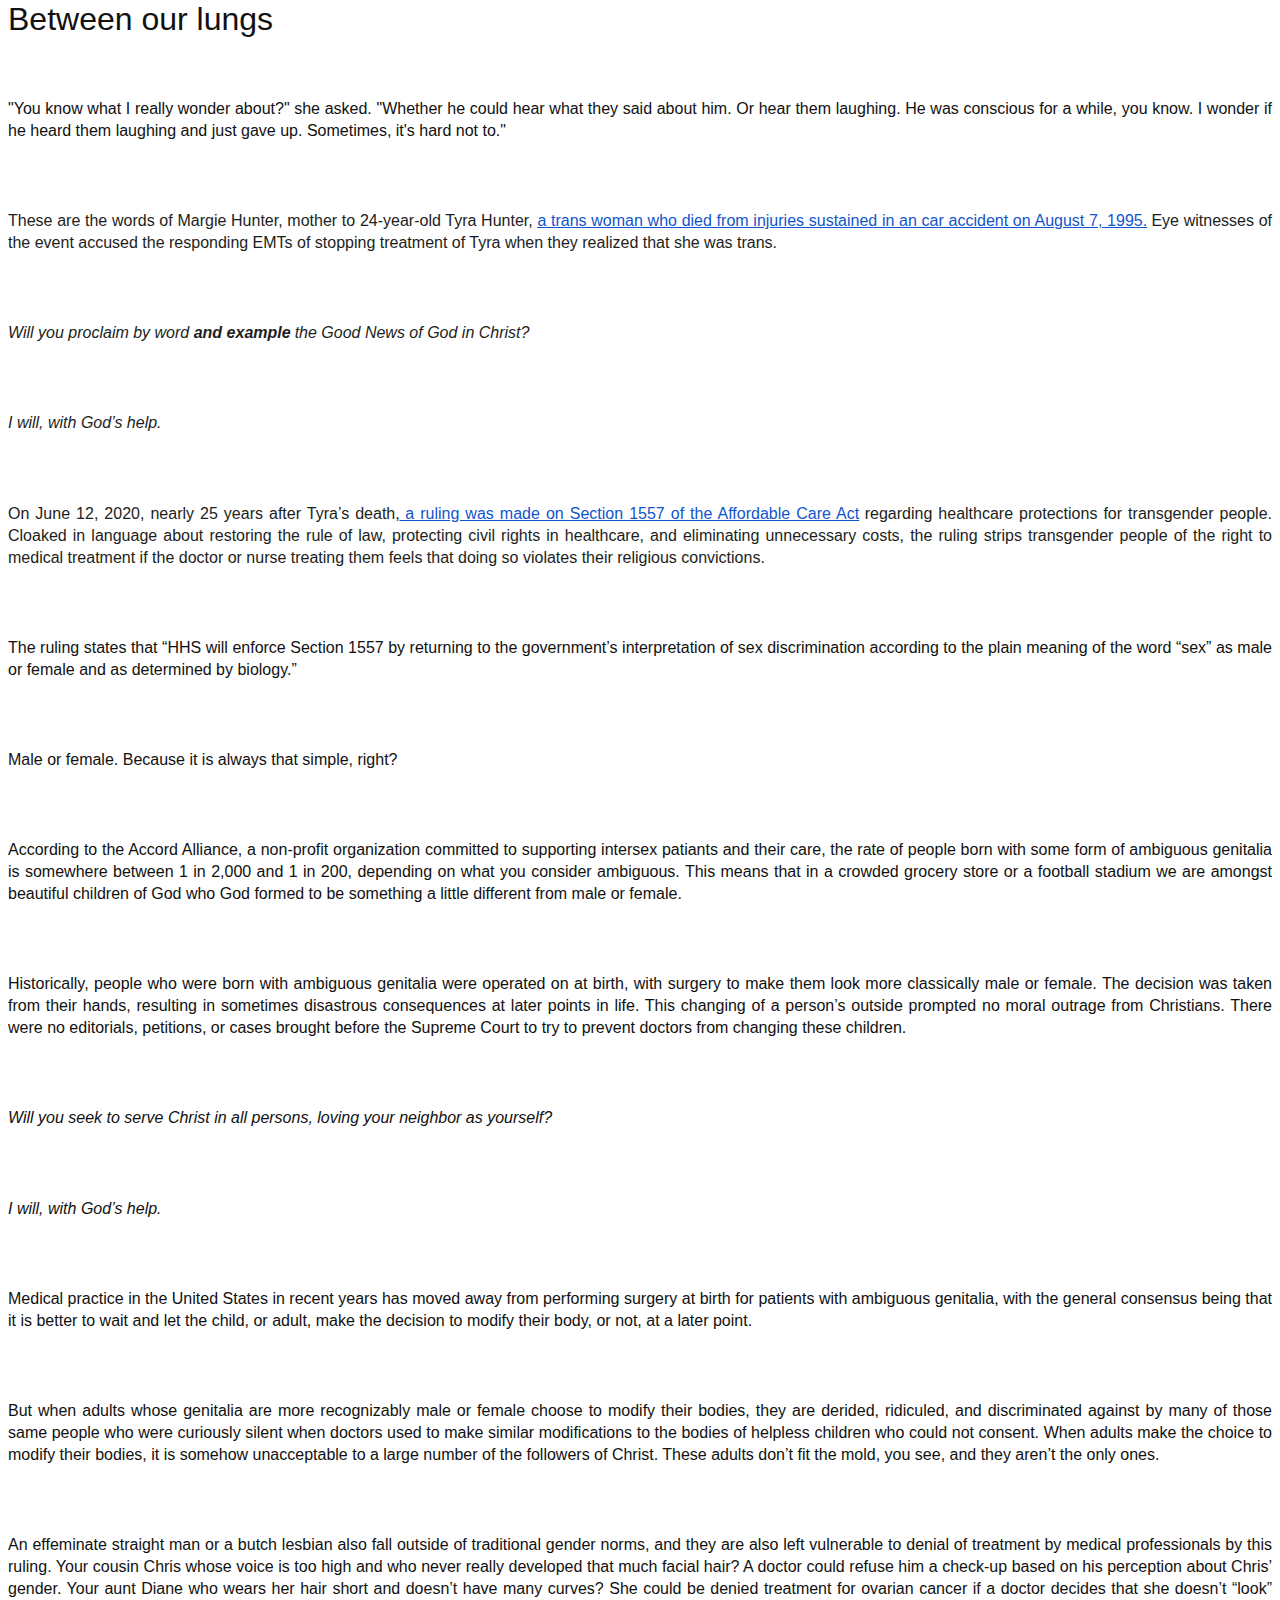
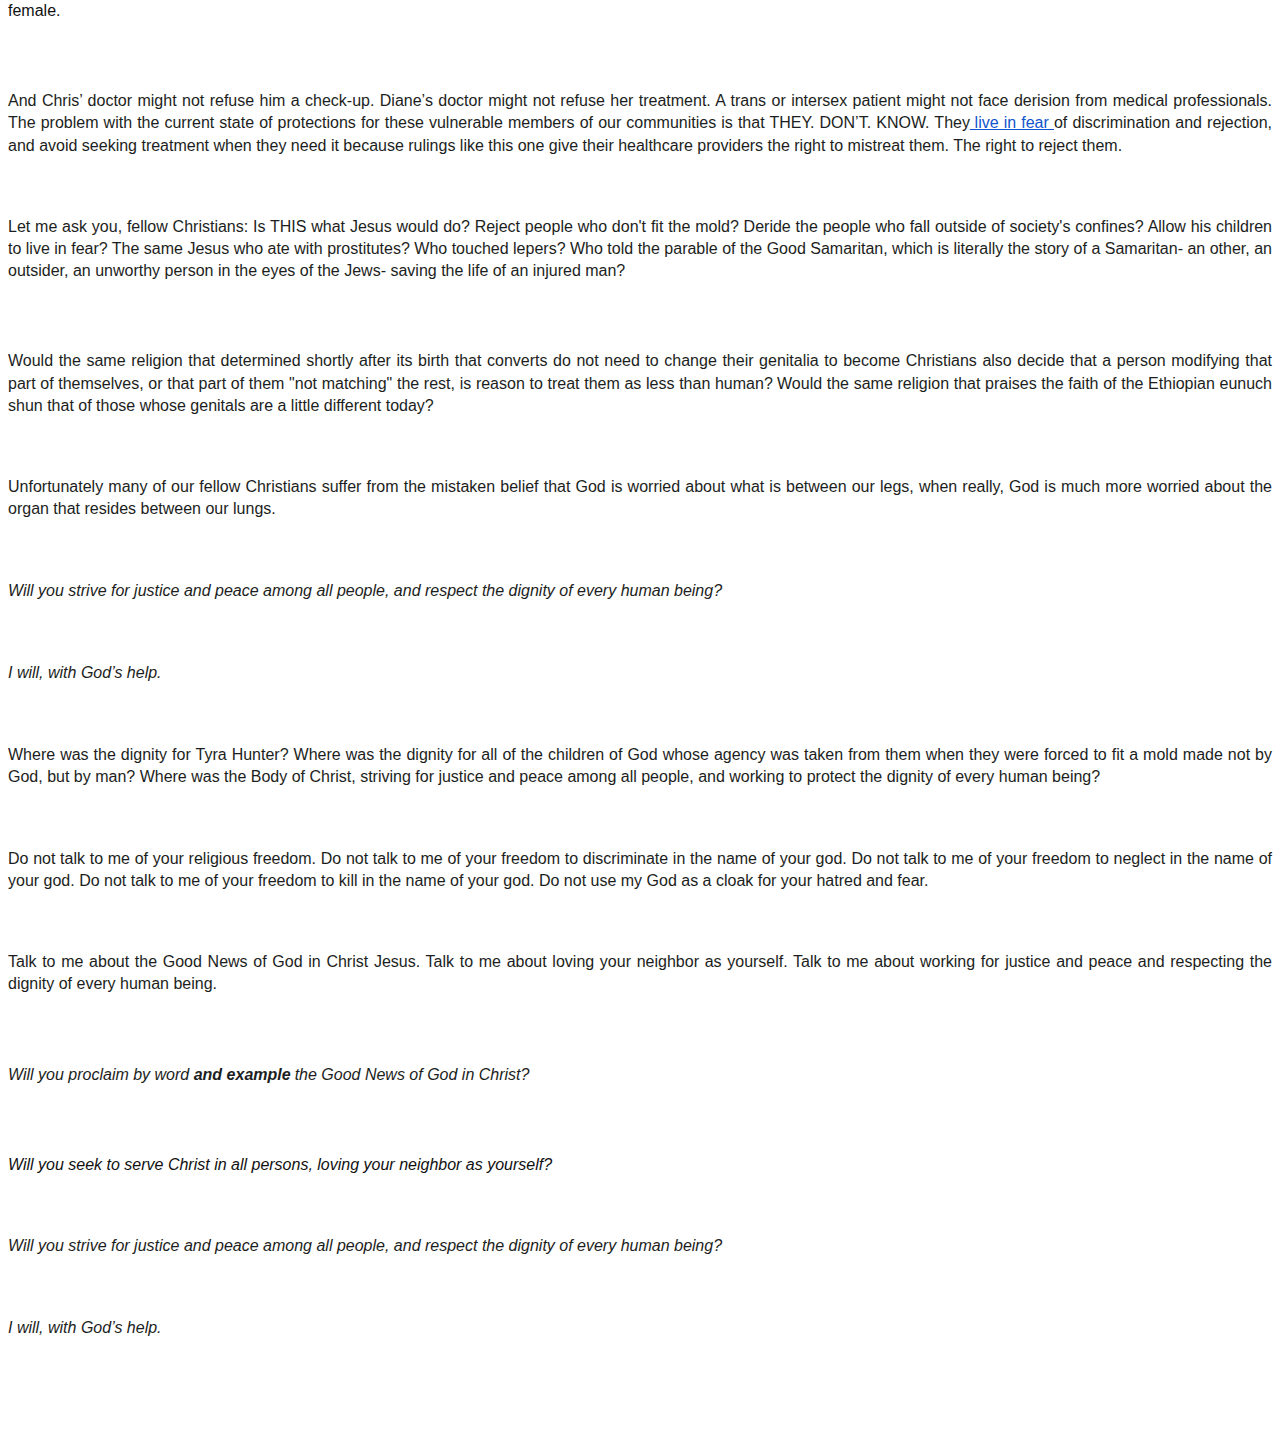
<file: Blog Posts/ Between our lungs.html>
<!DOCTYPE HTML PUBLIC "-//W3C//DTD HTML 4.0 Transitional//EN">
<HTML>
<HEAD>
	<META HTTP-EQUIV="CONTENT-TYPE" CONTENT="text/html; charset=utf-8">
	<TITLE></TITLE>
	<META NAME="GENERATOR" CONTENT="OpenOffice 4.1.7  (Unix)">
	<META NAME="AUTHOR" CONTENT="Emily Bange">
	<META NAME="CREATED" CONTENT="20200708;16154000">
	<META NAME="CHANGEDBY" CONTENT="Emily Bange">
	<META NAME="CHANGED" CONTENT="20200708;16182900">
	<STYLE TYPE="text/css">
	<!--
		@page { margin: 0.79in }
		P { margin-bottom: 0.08in }
		A:link { so-language: zxx }
	-->
	</STYLE>
</HEAD>
<BODY LANG="en-US" DIR="LTR">
<P STYLE="margin-bottom: 0.07in; font-style: normal; font-weight: normal; line-height: 138%; text-decoration: none"><A NAME="docs-internal-guid-0ae3baec-7fff-4bfd-4e04-268b68dd7893"></A>
<FONT COLOR="#111111"><FONT FACE="Arial"><FONT SIZE=6><SPAN STYLE="background: transparent">Between
our lungs</SPAN></FONT></FONT></FONT></P>
<P><BR><BR>
</P>
<P ALIGN=JUSTIFY STYLE="margin-bottom: 0.07in; font-style: normal; font-weight: normal; line-height: 138%; text-decoration: none">
<FONT COLOR="#111111"><FONT FACE="Arial"><FONT SIZE=3><SPAN STYLE="background: transparent">&quot;You
know what I really wonder about?&quot; she asked. &quot;Whether he
could hear what they said about him. Or hear them laughing. He was
conscious for a while, you know. I wonder if he heard them laughing
and just gave up. Sometimes, it's hard not to.&quot;</SPAN></FONT></FONT></FONT></P>
<P><BR><BR>
</P>
<P ALIGN=JUSTIFY STYLE="margin-bottom: 0.07in; line-height: 138%"><FONT COLOR="#1c1e21"><SPAN STYLE="text-decoration: none"><FONT FACE="Arial"><FONT SIZE=3><SPAN STYLE="font-style: normal"><SPAN STYLE="font-weight: normal"><SPAN STYLE="background: transparent">These
are the words of Margie Hunter, mother to 24-year-old Tyra Hunter, </SPAN></SPAN></SPAN></FONT></FONT></SPAN></FONT><A HREF="https://www.washingtonpost.com/archive/local/1995/12/10/a-death-robbed-of-dignity-mobilizes-a-community/2ca40566-9d67-47a2-80f2-e5756b2753a6/"><FONT COLOR="#1155cc"><SPAN STYLE="text-decoration: none"><FONT FACE="Arial"><FONT SIZE=3><SPAN STYLE="font-style: normal"><U><SPAN STYLE="font-weight: normal"><SPAN STYLE="background: transparent">a
trans woman who died from injuries sustained in an car accident on
August 7, 1995.</SPAN></SPAN></U></SPAN></FONT></FONT></SPAN></FONT></A><FONT COLOR="#1c1e21"><SPAN STYLE="text-decoration: none"><SPAN STYLE="font-style: normal"><B><SPAN STYLE="background: transparent">
</SPAN></B></SPAN></SPAN></FONT><FONT COLOR="#1c1e21"><SPAN STYLE="text-decoration: none"><FONT FACE="Arial"><FONT SIZE=3><SPAN STYLE="font-style: normal"><SPAN STYLE="font-weight: normal"><SPAN STYLE="background: transparent">Eye
witnesses of the event accused the responding EMTs of stopping
treatment of Tyra when they realized that she was trans.&nbsp;</SPAN></SPAN></SPAN></FONT></FONT></SPAN></FONT></P>
<P><BR><BR>
</P>
<P ALIGN=JUSTIFY STYLE="margin-bottom: 0.07in; font-style: normal; line-height: 138%">
<FONT COLOR="#000000"><FONT COLOR="#1c1e21"><SPAN STYLE="text-decoration: none"><FONT FACE="Arial"><FONT SIZE=3><I><SPAN STYLE="font-weight: normal"><SPAN STYLE="background: transparent">Will
you proclaim by word </SPAN></SPAN></I></FONT></FONT></SPAN></FONT><B><FONT COLOR="#1c1e21"><SPAN STYLE="text-decoration: none"><FONT FACE="Arial"><FONT SIZE=3><I><SPAN STYLE="background: transparent">and
example</SPAN></I></FONT></FONT></SPAN></FONT><FONT COLOR="#1c1e21"><SPAN STYLE="text-decoration: none"><SPAN STYLE="background: transparent">
</SPAN></SPAN></FONT></B><FONT COLOR="#1c1e21"><SPAN STYLE="text-decoration: none"><FONT FACE="Arial"><FONT SIZE=3><I><SPAN STYLE="font-weight: normal"><SPAN STYLE="background: transparent">the
Good News of God in Christ?</SPAN></SPAN></I></FONT></FONT></SPAN></FONT></FONT></P>
<P><BR><BR>
</P>
<P ALIGN=JUSTIFY STYLE="margin-bottom: 0.07in; font-weight: normal; line-height: 138%; text-decoration: none">
<FONT COLOR="#1c1e21"><FONT FACE="Arial"><FONT SIZE=3><I><SPAN STYLE="background: transparent">I
will, with God’s help.</SPAN></I></FONT></FONT></FONT></P>
<P><BR><BR>
</P>
<P ALIGN=JUSTIFY STYLE="margin-bottom: 0.07in; line-height: 138%"><FONT COLOR="#1c1e21"><SPAN STYLE="text-decoration: none"><FONT FACE="Arial"><FONT SIZE=3><SPAN STYLE="font-style: normal"><SPAN STYLE="font-weight: normal"><SPAN STYLE="background: transparent">On
June 12, 2020, nearly 25 years after Tyra’s death,</SPAN></SPAN></SPAN></FONT></FONT></SPAN></FONT><A HREF="https://www.hhs.gov/about/news/2020/06/12/hhs-finalizes-rule-section-1557-protecting-civil-rights-healthcare.html?fbclid=IwAR0ClZ4PVrssJY4RkwKj2Dl7kKdvw4pZOmNb2h6fs-EqBLTgHMV6NTAfgKo"><FONT COLOR="#1155cc"><SPAN STYLE="text-decoration: none"><SPAN STYLE="font-style: normal"><U><B><SPAN STYLE="background: transparent">
</SPAN></B></U></SPAN></SPAN></FONT><FONT COLOR="#1155cc"><SPAN STYLE="text-decoration: none"><FONT FACE="Arial"><FONT SIZE=3><SPAN STYLE="font-style: normal"><U><SPAN STYLE="font-weight: normal"><SPAN STYLE="background: transparent">a
ruling was made on Section 1557 of the Affordable Care Act</SPAN></SPAN></U></SPAN></FONT></FONT></SPAN></FONT></A><FONT COLOR="#1c1e21"><SPAN STYLE="text-decoration: none"><SPAN STYLE="font-style: normal"><B><SPAN STYLE="background: transparent">
</SPAN></B></SPAN></SPAN></FONT><FONT COLOR="#1c1e21"><SPAN STYLE="text-decoration: none"><FONT FACE="Arial"><FONT SIZE=3><SPAN STYLE="font-style: normal"><SPAN STYLE="font-weight: normal"><SPAN STYLE="background: transparent">regarding
healthcare protections for transgender people. Cloaked in language
about restoring the rule of law, protecting civil rights in
healthcare, and eliminating unnecessary costs, the ruling strips
transgender people of the right to medical treatment if the doctor or
nurse treating them feels that doing so violates their religious
convictions.&nbsp;</SPAN></SPAN></SPAN></FONT></FONT></SPAN></FONT></P>
<P><BR><BR>
</P>
<P ALIGN=JUSTIFY STYLE="margin-bottom: 0.07in; font-style: normal; font-weight: normal; line-height: 138%; text-decoration: none">
<FONT COLOR="#111111"><FONT FACE="Arial"><FONT SIZE=3><SPAN STYLE="background: #ffffff">The
ruling states that “HHS will enforce Section 1557 by returning to
the government’s interpretation of sex discrimination according to
the plain meaning of the word “sex” as male or female and as
determined by biology.”</SPAN></FONT></FONT></FONT></P>
<P><BR><BR>
</P>
<P ALIGN=JUSTIFY STYLE="margin-bottom: 0.07in; font-style: normal; font-weight: normal; line-height: 138%; text-decoration: none">
<FONT COLOR="#111111"><FONT FACE="Arial"><FONT SIZE=3><SPAN STYLE="background: #ffffff">Male
or female. Because it is always that simple, right?</SPAN></FONT></FONT></FONT></P>
<P><BR><BR>
</P>
<P ALIGN=JUSTIFY STYLE="margin-bottom: 0.07in; font-style: normal; font-weight: normal; line-height: 138%; text-decoration: none">
<FONT COLOR="#111111"><FONT FACE="Arial"><FONT SIZE=3><SPAN STYLE="background: #ffffff">According
to the Accord Alliance, a non-profit organization committed to
supporting intersex patiants and their care, the rate of people born
with some form of ambiguous genitalia is somewhere between 1 in 2,000
and 1 in 200, depending on what you consider ambiguous. This means
that in a crowded grocery store or a football stadium we are amongst
beautiful children of God who God formed to be something a little
different from male or female.&nbsp;</SPAN></FONT></FONT></FONT></P>
<P><BR><BR>
</P>
<P ALIGN=JUSTIFY STYLE="margin-bottom: 0.07in; font-style: normal; font-weight: normal; line-height: 138%; text-decoration: none">
<FONT COLOR="#111111"><FONT FACE="Arial"><FONT SIZE=3><SPAN STYLE="background: #ffffff">Historically,
people who were born with ambiguous genitalia were operated on at
birth, with surgery to make them look more classically male or
female. The decision was taken from their hands, resulting in
sometimes disastrous consequences at later points in life. This
changing of a person’s outside prompted no moral outrage from
Christians. There were no editorials, petitions, or cases brought
before the Supreme Court to try to prevent doctors from changing
these children.&nbsp;</SPAN></FONT></FONT></FONT></P>
<P><BR><BR>
</P>
<P ALIGN=JUSTIFY STYLE="margin-bottom: 0.07in; font-weight: normal; line-height: 138%; text-decoration: none">
<FONT COLOR="#111111"><FONT FACE="Arial"><FONT SIZE=3><I><SPAN STYLE="background: #ffffff">Will
you seek to serve Christ in all persons, loving your neighbor as
yourself?</SPAN></I></FONT></FONT></FONT></P>
<P><BR><BR>
</P>
<P ALIGN=JUSTIFY STYLE="margin-bottom: 0.07in; font-weight: normal; line-height: 138%; text-decoration: none">
<FONT COLOR="#111111"><FONT FACE="Arial"><FONT SIZE=3><I><SPAN STYLE="background: #ffffff">I
will, with God’s help.&nbsp;</SPAN></I></FONT></FONT></FONT></P>
<P><BR><BR>
</P>
<P ALIGN=JUSTIFY STYLE="margin-bottom: 0.07in; font-style: normal; font-weight: normal; line-height: 138%; text-decoration: none">
<FONT COLOR="#111111"><FONT FACE="Arial"><FONT SIZE=3><SPAN STYLE="background: #ffffff">Medical
practice in the United States in recent years has moved away from
performing surgery at birth for patients with ambiguous genitalia,
with the general consensus being that it is better to wait and let
the child, or adult, make the decision to modify their body, or not,
at a later point.&nbsp;</SPAN></FONT></FONT></FONT></P>
<P><BR><BR>
</P>
<P ALIGN=JUSTIFY STYLE="margin-bottom: 0.07in; font-style: normal; font-weight: normal; line-height: 138%; text-decoration: none">
<FONT COLOR="#111111"><FONT FACE="Arial"><FONT SIZE=3><SPAN STYLE="background: #ffffff">But
when adults whose genitalia are more recognizably male or female
choose to modify their bodies, they are derided, ridiculed, and
discriminated against by many of those same people who were curiously
silent when doctors used to make similar modifications to the bodies
of helpless children who could not consent. When adults make the
choice to modify their bodies, it is somehow unacceptable to a large
number of the followers of Christ. These adults don’t fit the mold,
you see, and they aren’t the only ones.&nbsp;</SPAN></FONT></FONT></FONT></P>
<P><BR><BR>
</P>
<P ALIGN=JUSTIFY STYLE="margin-bottom: 0.07in; font-style: normal; font-weight: normal; line-height: 138%; text-decoration: none">
<FONT COLOR="#111111"><FONT FACE="Arial"><FONT SIZE=3><SPAN STYLE="background: #ffffff">An
effeminate straight man or a butch lesbian also fall outside of
traditional gender norms, and they are also left vulnerable to denial
of treatment by medical professionals by this ruling. Your cousin
Chris whose voice is too high and who never really developed that
much facial hair? A doctor could refuse him a check-up based on his
perception about Chris’ gender. Your aunt Diane who wears her hair
short and doesn’t have many curves? She could be denied treatment
for ovarian cancer if a doctor decides that she doesn’t “look”
female.&nbsp;</SPAN></FONT></FONT></FONT></P>
<P><BR><BR>
</P>
<P ALIGN=JUSTIFY STYLE="margin-bottom: 0.07in; line-height: 138%"><FONT COLOR="#1c1e21"><SPAN STYLE="text-decoration: none"><FONT FACE="Arial"><FONT SIZE=3><SPAN STYLE="font-style: normal"><SPAN STYLE="font-weight: normal"><SPAN STYLE="background: transparent">And
Chris’ doctor might not refuse him a check-up. Diane’s doctor
might not refuse her treatment. A trans or intersex patient might not
face derision from medical professionals. The problem with the
current state of protections for these vulnerable members of our
communities is that THEY. DON’T. KNOW. They</SPAN></SPAN></SPAN></FONT></FONT></SPAN></FONT><A HREF="https://www.npr.org/sections/health-shots/2020/06/12/868073068/transgender-health-protections-reversed-by-trump-administration"><FONT COLOR="#1155cc"><SPAN STYLE="text-decoration: none"><SPAN STYLE="font-style: normal"><U><B><SPAN STYLE="background: transparent">
</SPAN></B></U></SPAN></SPAN></FONT><FONT COLOR="#1155cc"><SPAN STYLE="text-decoration: none"><FONT FACE="Arial"><FONT SIZE=3><SPAN STYLE="font-style: normal"><U><SPAN STYLE="font-weight: normal"><SPAN STYLE="background: transparent">live
in fear </SPAN></SPAN></U></SPAN></FONT></FONT></SPAN></FONT></A><FONT COLOR="#1c1e21"><SPAN STYLE="text-decoration: none"><FONT FACE="Arial"><FONT SIZE=3><SPAN STYLE="font-style: normal"><SPAN STYLE="font-weight: normal"><SPAN STYLE="background: transparent">of
discrimination and rejection, and avoid seeking treatment when they
need it because rulings like this one give their healthcare providers
the right to mistreat them. The right to reject them.</SPAN></SPAN></SPAN></FONT></FONT></SPAN></FONT></P>
<P><BR><BR>
</P>
<P ALIGN=JUSTIFY STYLE="margin-top: 0.07in; margin-bottom: 0.07in; font-style: normal; font-weight: normal; line-height: 138%; text-decoration: none">
<FONT COLOR="#1c1e21"><FONT FACE="Arial"><FONT SIZE=3><SPAN STYLE="background: transparent">Let
me ask you, fellow Christians: Is THIS what Jesus would do? Reject
people who don't fit the mold? Deride the people who fall outside of
society's confines? Allow his children to live in fear? The same
Jesus who ate with prostitutes? Who touched lepers? Who told the
parable of the Good Samaritan, which is literally the story of a
Samaritan- an other, an outsider, an unworthy person in the eyes of
the Jews- saving the life of an injured man?&nbsp;</SPAN></FONT></FONT></FONT></P>
<P><BR><BR>
</P>
<P ALIGN=JUSTIFY STYLE="margin-bottom: 0.07in; font-style: normal; line-height: 138%">
<FONT COLOR="#000000"><FONT COLOR="#1c1e21"><SPAN STYLE="text-decoration: none"><FONT FACE="Arial"><FONT SIZE=3><SPAN STYLE="font-weight: normal"><SPAN STYLE="background: transparent">Would
the same religion that determined shortly after its birth that
converts do not need to change their genitalia to become Christians
also decide that a person modifying that part of themselves, or that
part of them &quot;not matching&quot; the rest, is reason to treat
them as less than human?</SPAN></SPAN></FONT></FONT></SPAN></FONT><B><FONT COLOR="#1c1e21"><SPAN STYLE="text-decoration: none"><SPAN STYLE="background: transparent">
</SPAN></SPAN></FONT></B><FONT COLOR="#1c1e21"><SPAN STYLE="text-decoration: none"><FONT FACE="Arial"><FONT SIZE=3><SPAN STYLE="font-weight: normal"><SPAN STYLE="background: transparent">Would
the same religion that praises the faith of the Ethiopian eunuch shun
that of those whose genitals are a little different today?</SPAN></SPAN></FONT></FONT></SPAN></FONT><B><FONT COLOR="#1c1e21"><SPAN STYLE="text-decoration: none"><SPAN STYLE="background: transparent">&nbsp;</SPAN></SPAN></FONT></B></FONT></P>
<P><BR><BR>
</P>
<P ALIGN=JUSTIFY STYLE="margin-top: 0.07in; margin-bottom: 0.07in; font-style: normal; font-weight: normal; line-height: 138%; text-decoration: none">
<FONT COLOR="#1c1e21"><FONT FACE="Arial"><FONT SIZE=3><SPAN STYLE="background: transparent">Unfortunately
many of our fellow Christians suffer from the mistaken belief that
God is worried about what is between our legs, when really, God is
much more worried about the organ that resides between our lungs.&nbsp;</SPAN></FONT></FONT></FONT></P>
<P><BR><BR>
</P>
<P ALIGN=JUSTIFY STYLE="margin-top: 0.07in; margin-bottom: 0.07in; font-weight: normal; line-height: 138%; text-decoration: none">
<FONT COLOR="#1c1e21"><FONT FACE="Arial"><FONT SIZE=3><I><SPAN STYLE="background: transparent">Will
you strive for justice and peace among all people, and respect the
dignity of every human being?</SPAN></I></FONT></FONT></FONT></P>
<P><BR><BR>
</P>
<P ALIGN=JUSTIFY STYLE="margin-top: 0.07in; margin-bottom: 0.07in; font-weight: normal; line-height: 138%; text-decoration: none">
<FONT COLOR="#1c1e21"><FONT FACE="Arial"><FONT SIZE=3><I><SPAN STYLE="background: transparent">I
will, with God’s help.&nbsp;</SPAN></I></FONT></FONT></FONT></P>
<P><BR><BR>
</P>
<P ALIGN=JUSTIFY STYLE="margin-top: 0.07in; margin-bottom: 0.07in; font-style: normal; font-weight: normal; line-height: 138%; text-decoration: none">
<FONT COLOR="#1c1e21"><FONT FACE="Arial"><FONT SIZE=3><SPAN STYLE="background: transparent">Where
was the dignity for Tyra Hunter? Where was the dignity for all of the
children of God whose agency was taken from them when they were
forced to fit a mold made not by God, but by man? Where was the Body
of Christ, striving for justice and peace among all people, and
working to protect the dignity of every human being?&nbsp;</SPAN></FONT></FONT></FONT></P>
<P><BR><BR>
</P>
<P ALIGN=JUSTIFY STYLE="margin-top: 0.07in; margin-bottom: 0.07in; font-style: normal; font-weight: normal; line-height: 138%; text-decoration: none">
<FONT COLOR="#1c1e21"><FONT FACE="Arial"><FONT SIZE=3><SPAN STYLE="background: transparent">Do
not talk to me of your religious freedom. Do not talk to me of your
freedom to discriminate in the name of your god. Do not talk to me of
your freedom to neglect in the name of your god. Do not talk to me of
your freedom to kill in the name of your god. Do not use my God as a
cloak for your hatred and fear.</SPAN></FONT></FONT></FONT></P>
<P><BR><BR>
</P>
<P ALIGN=JUSTIFY STYLE="margin-top: 0.07in; margin-bottom: 0.07in; font-style: normal; font-weight: normal; line-height: 138%; text-decoration: none">
<FONT COLOR="#1c1e21"><FONT FACE="Arial"><FONT SIZE=3><SPAN STYLE="background: transparent">Talk
to me about the Good News of God in Christ Jesus. Talk to me about
loving your neighbor as yourself. Talk to me about working for
justice and peace and respecting the dignity of every human being.&nbsp;</SPAN></FONT></FONT></FONT></P>
<P><BR><BR>
</P>
<P ALIGN=JUSTIFY STYLE="margin-bottom: 0.07in; font-style: normal; line-height: 138%">
<FONT COLOR="#000000"><FONT COLOR="#1c1e21"><SPAN STYLE="text-decoration: none"><FONT FACE="Arial"><FONT SIZE=3><I><SPAN STYLE="font-weight: normal"><SPAN STYLE="background: transparent">Will
you proclaim by word </SPAN></SPAN></I></FONT></FONT></SPAN></FONT><B><FONT COLOR="#1c1e21"><SPAN STYLE="text-decoration: none"><FONT FACE="Arial"><FONT SIZE=3><I><SPAN STYLE="background: transparent">and
example</SPAN></I></FONT></FONT></SPAN></FONT><FONT COLOR="#1c1e21"><SPAN STYLE="text-decoration: none"><SPAN STYLE="background: transparent">
</SPAN></SPAN></FONT></B><FONT COLOR="#1c1e21"><SPAN STYLE="text-decoration: none"><FONT FACE="Arial"><FONT SIZE=3><I><SPAN STYLE="font-weight: normal"><SPAN STYLE="background: transparent">the
Good News of God in Christ?</SPAN></SPAN></I></FONT></FONT></SPAN></FONT></FONT></P>
<P><BR><BR>
</P>
<P ALIGN=JUSTIFY STYLE="margin-bottom: 0.07in; font-weight: normal; line-height: 138%; text-decoration: none">
<FONT COLOR="#111111"><FONT FACE="Arial"><FONT SIZE=3><I><SPAN STYLE="background: #ffffff">Will
you seek to serve Christ in all persons, loving your neighbor as
yourself?</SPAN></I></FONT></FONT></FONT></P>
<P><BR><BR>
</P>
<P ALIGN=JUSTIFY STYLE="margin-top: 0.07in; margin-bottom: 0.07in; font-weight: normal; line-height: 138%; text-decoration: none">
<FONT COLOR="#1c1e21"><FONT FACE="Arial"><FONT SIZE=3><I><SPAN STYLE="background: transparent">Will
you strive for justice and peace among all people, and respect the
dignity of every human being?</SPAN></I></FONT></FONT></FONT></P>
<P><BR><BR>
</P>
<P ALIGN=JUSTIFY STYLE="margin-top: 0.07in; margin-bottom: 0.07in; font-weight: normal; line-height: 138%; text-decoration: none">
<FONT COLOR="#1c1e21"><FONT FACE="Arial"><FONT SIZE=3><I><SPAN STYLE="background: transparent">I
will, with God’s help.&nbsp;</SPAN></I></FONT></FONT></FONT></P>
<P><BR><BR><BR><BR>
</P>
</BODY>
</HTML>
</file>
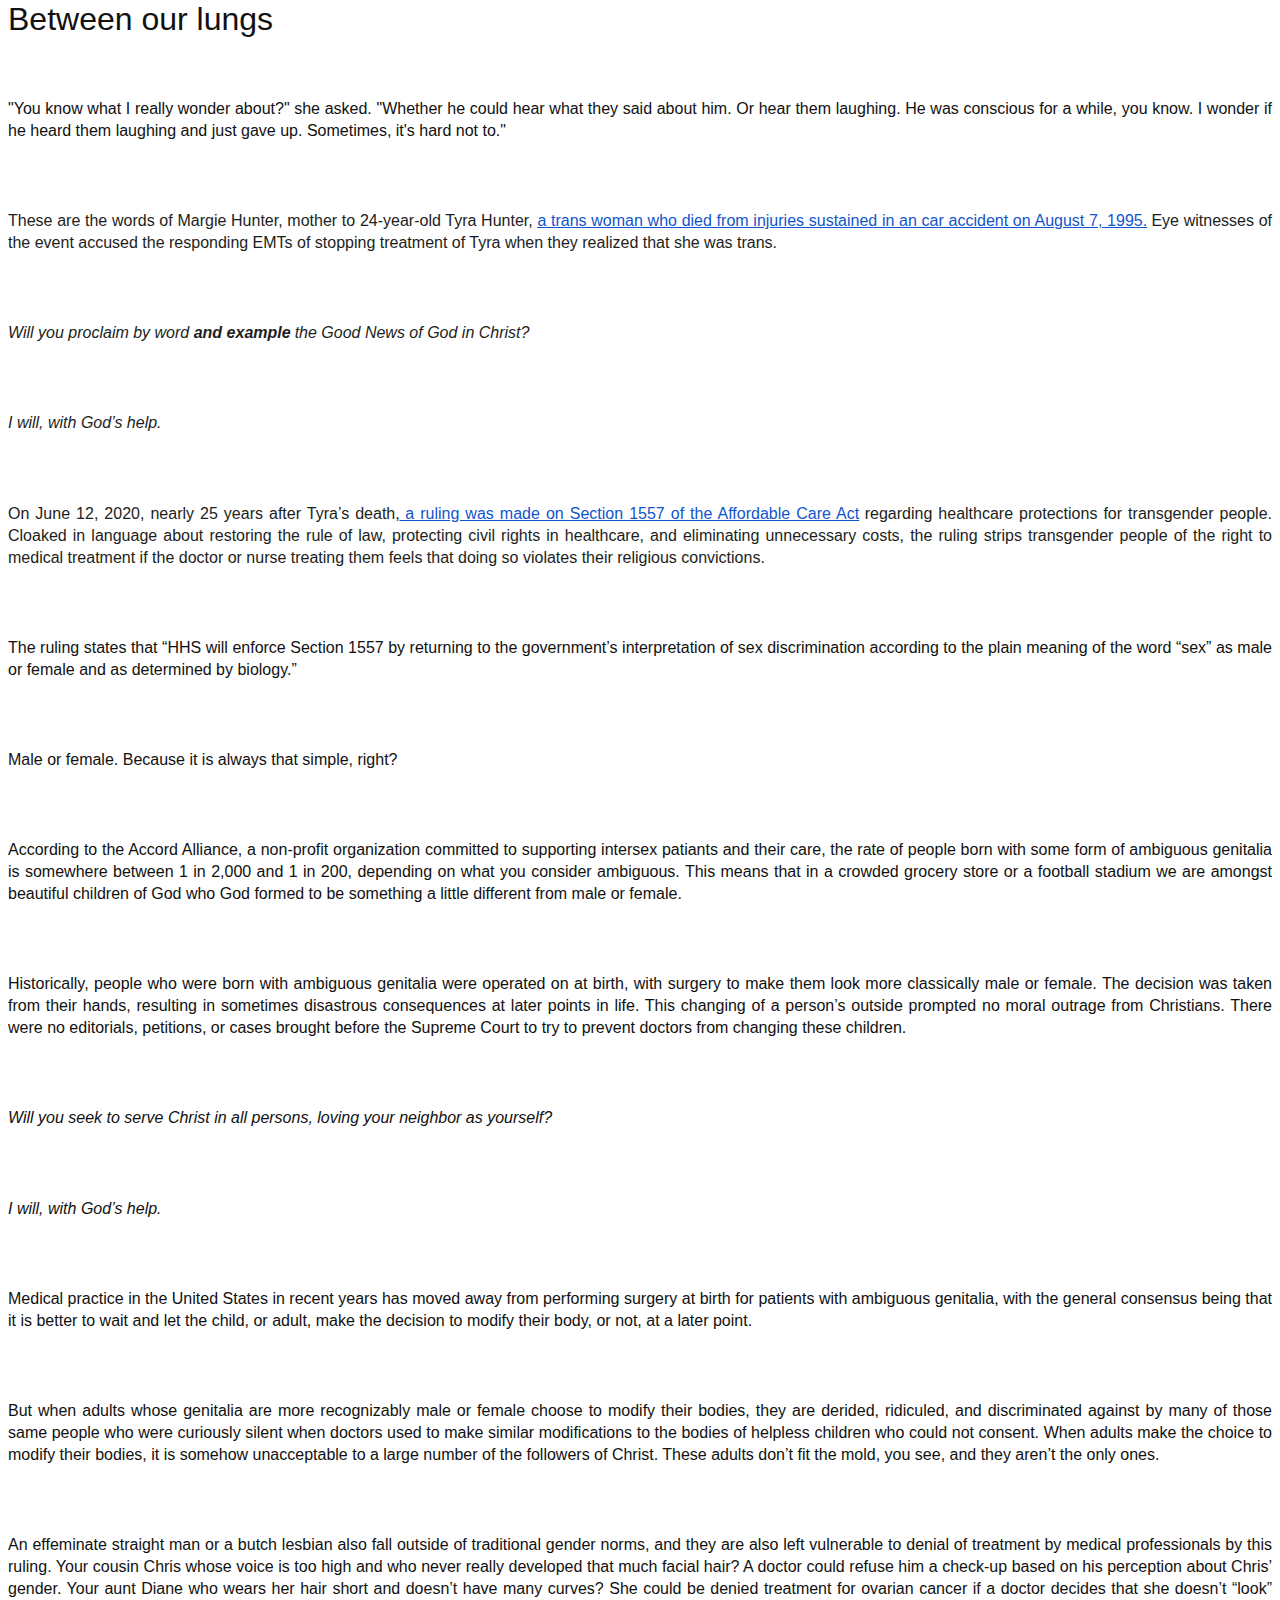
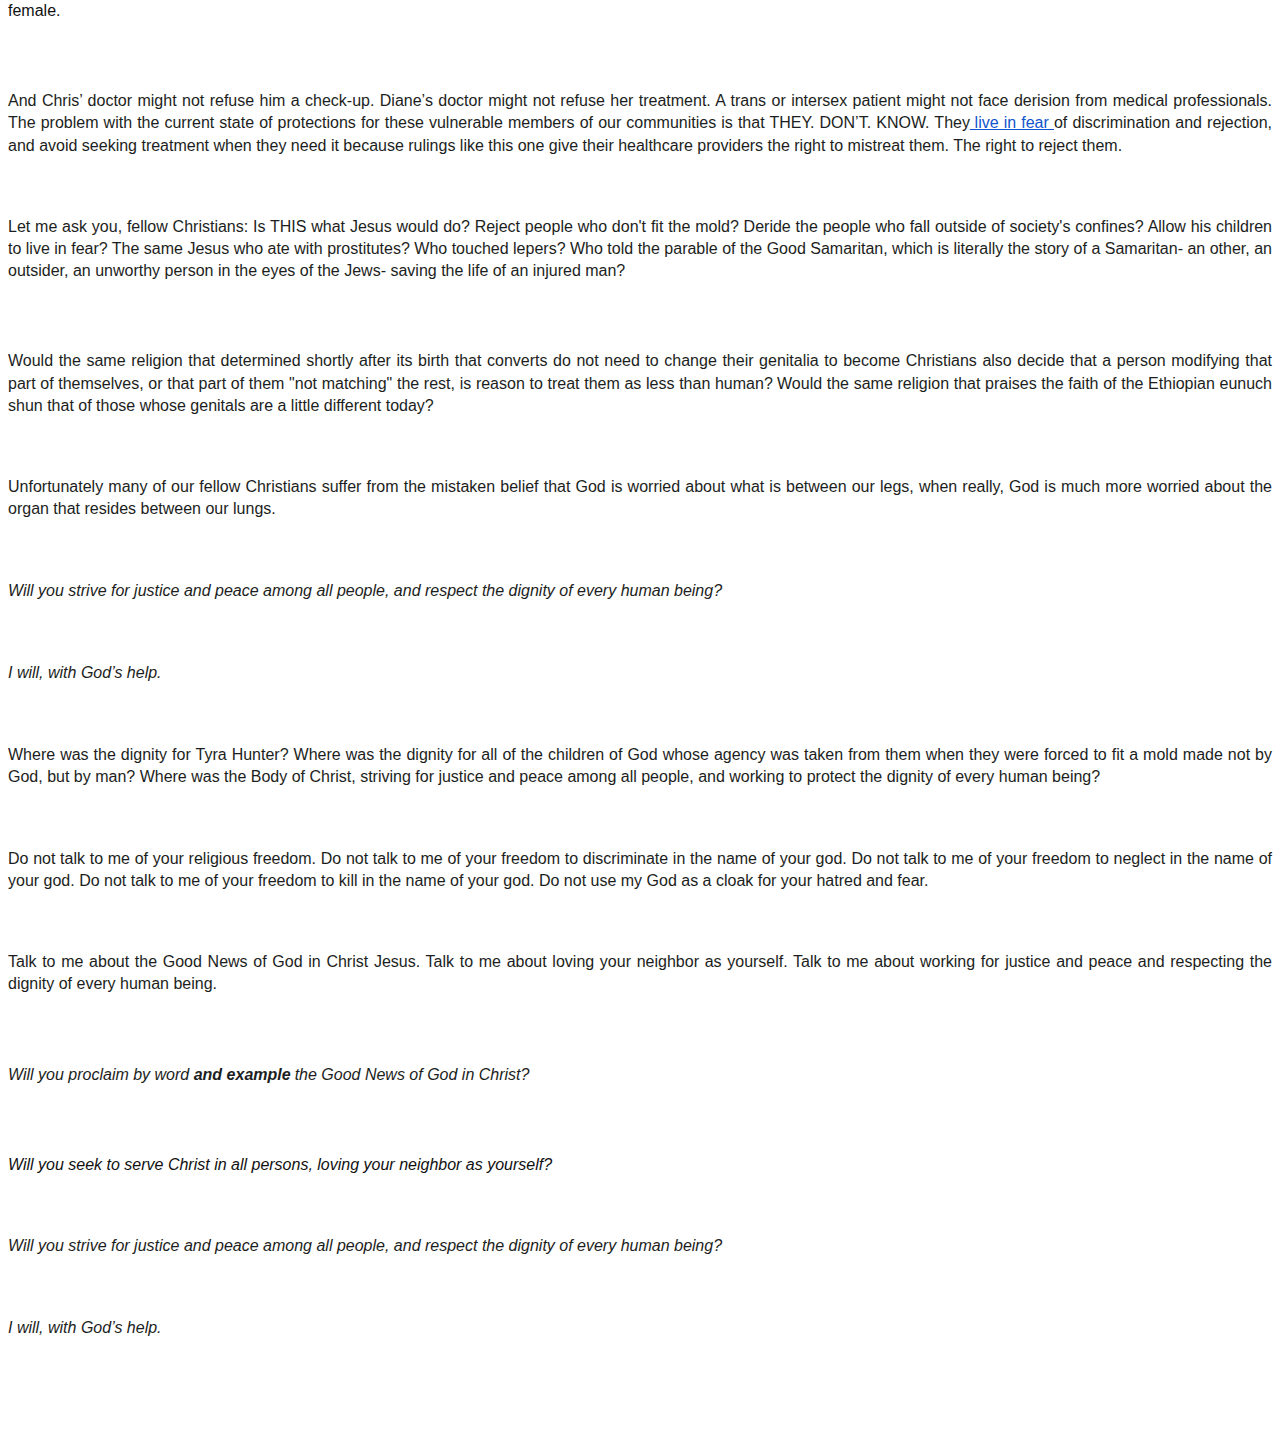
<file: Blog Posts/Untitled 1.html>
<!DOCTYPE HTML PUBLIC "-//W3C//DTD HTML 4.0 Transitional//EN">
<HTML>
<HEAD>
	<META HTTP-EQUIV="CONTENT-TYPE" CONTENT="text/html; charset=utf-8">
	<TITLE></TITLE>
	<META NAME="GENERATOR" CONTENT="OpenOffice 4.1.7  (Unix)">
	<META NAME="AUTHOR" CONTENT="Emily Bange">
	<META NAME="CREATED" CONTENT="20200708;16154000">
	<META NAME="CHANGEDBY" CONTENT="Emily Bange">
	<META NAME="CHANGED" CONTENT="20200708;16182900">
	<STYLE TYPE="text/css">
	<!--
		@page { margin: 0.79in }
		P { margin-bottom: 0.08in }
		A:link { so-language: zxx }
	-->
	</STYLE>
</HEAD>
<BODY LANG="en-US" DIR="LTR">
<P STYLE="margin-bottom: 0.07in; font-style: normal; font-weight: normal; line-height: 138%; text-decoration: none"><A NAME="docs-internal-guid-0ae3baec-7fff-4bfd-4e04-268b68dd7893"></A>
<FONT COLOR="#111111"><FONT FACE="Arial"><FONT SIZE=6><SPAN STYLE="background: transparent">Between
our lungs</SPAN></FONT></FONT></FONT></P>
<P><BR><BR>
</P>
<P ALIGN=JUSTIFY STYLE="margin-bottom: 0.07in; font-style: normal; font-weight: normal; line-height: 138%; text-decoration: none">
<FONT COLOR="#111111"><FONT FACE="Arial"><FONT SIZE=3><SPAN STYLE="background: transparent">&quot;You
know what I really wonder about?&quot; she asked. &quot;Whether he
could hear what they said about him. Or hear them laughing. He was
conscious for a while, you know. I wonder if he heard them laughing
and just gave up. Sometimes, it's hard not to.&quot;</SPAN></FONT></FONT></FONT></P>
<P><BR><BR>
</P>
<P ALIGN=JUSTIFY STYLE="margin-bottom: 0.07in; line-height: 138%"><FONT COLOR="#1c1e21"><SPAN STYLE="text-decoration: none"><FONT FACE="Arial"><FONT SIZE=3><SPAN STYLE="font-style: normal"><SPAN STYLE="font-weight: normal"><SPAN STYLE="background: transparent">These
are the words of Margie Hunter, mother to 24-year-old Tyra Hunter, </SPAN></SPAN></SPAN></FONT></FONT></SPAN></FONT><A HREF="https://www.washingtonpost.com/archive/local/1995/12/10/a-death-robbed-of-dignity-mobilizes-a-community/2ca40566-9d67-47a2-80f2-e5756b2753a6/"><FONT COLOR="#1155cc"><SPAN STYLE="text-decoration: none"><FONT FACE="Arial"><FONT SIZE=3><SPAN STYLE="font-style: normal"><U><SPAN STYLE="font-weight: normal"><SPAN STYLE="background: transparent">a
trans woman who died from injuries sustained in an car accident on
August 7, 1995.</SPAN></SPAN></U></SPAN></FONT></FONT></SPAN></FONT></A><FONT COLOR="#1c1e21"><SPAN STYLE="text-decoration: none"><SPAN STYLE="font-style: normal"><B><SPAN STYLE="background: transparent">
</SPAN></B></SPAN></SPAN></FONT><FONT COLOR="#1c1e21"><SPAN STYLE="text-decoration: none"><FONT FACE="Arial"><FONT SIZE=3><SPAN STYLE="font-style: normal"><SPAN STYLE="font-weight: normal"><SPAN STYLE="background: transparent">Eye
witnesses of the event accused the responding EMTs of stopping
treatment of Tyra when they realized that she was trans.&nbsp;</SPAN></SPAN></SPAN></FONT></FONT></SPAN></FONT></P>
<P><BR><BR>
</P>
<P ALIGN=JUSTIFY STYLE="margin-bottom: 0.07in; font-style: normal; line-height: 138%">
<FONT COLOR="#000000"><FONT COLOR="#1c1e21"><SPAN STYLE="text-decoration: none"><FONT FACE="Arial"><FONT SIZE=3><I><SPAN STYLE="font-weight: normal"><SPAN STYLE="background: transparent">Will
you proclaim by word </SPAN></SPAN></I></FONT></FONT></SPAN></FONT><B><FONT COLOR="#1c1e21"><SPAN STYLE="text-decoration: none"><FONT FACE="Arial"><FONT SIZE=3><I><SPAN STYLE="background: transparent">and
example</SPAN></I></FONT></FONT></SPAN></FONT><FONT COLOR="#1c1e21"><SPAN STYLE="text-decoration: none"><SPAN STYLE="background: transparent">
</SPAN></SPAN></FONT></B><FONT COLOR="#1c1e21"><SPAN STYLE="text-decoration: none"><FONT FACE="Arial"><FONT SIZE=3><I><SPAN STYLE="font-weight: normal"><SPAN STYLE="background: transparent">the
Good News of God in Christ?</SPAN></SPAN></I></FONT></FONT></SPAN></FONT></FONT></P>
<P><BR><BR>
</P>
<P ALIGN=JUSTIFY STYLE="margin-bottom: 0.07in; font-weight: normal; line-height: 138%; text-decoration: none">
<FONT COLOR="#1c1e21"><FONT FACE="Arial"><FONT SIZE=3><I><SPAN STYLE="background: transparent">I
will, with God’s help.</SPAN></I></FONT></FONT></FONT></P>
<P><BR><BR>
</P>
<P ALIGN=JUSTIFY STYLE="margin-bottom: 0.07in; line-height: 138%"><FONT COLOR="#1c1e21"><SPAN STYLE="text-decoration: none"><FONT FACE="Arial"><FONT SIZE=3><SPAN STYLE="font-style: normal"><SPAN STYLE="font-weight: normal"><SPAN STYLE="background: transparent">On
June 12, 2020, nearly 25 years after Tyra’s death,</SPAN></SPAN></SPAN></FONT></FONT></SPAN></FONT><A HREF="https://www.hhs.gov/about/news/2020/06/12/hhs-finalizes-rule-section-1557-protecting-civil-rights-healthcare.html?fbclid=IwAR0ClZ4PVrssJY4RkwKj2Dl7kKdvw4pZOmNb2h6fs-EqBLTgHMV6NTAfgKo"><FONT COLOR="#1155cc"><SPAN STYLE="text-decoration: none"><SPAN STYLE="font-style: normal"><U><B><SPAN STYLE="background: transparent">
</SPAN></B></U></SPAN></SPAN></FONT><FONT COLOR="#1155cc"><SPAN STYLE="text-decoration: none"><FONT FACE="Arial"><FONT SIZE=3><SPAN STYLE="font-style: normal"><U><SPAN STYLE="font-weight: normal"><SPAN STYLE="background: transparent">a
ruling was made on Section 1557 of the Affordable Care Act</SPAN></SPAN></U></SPAN></FONT></FONT></SPAN></FONT></A><FONT COLOR="#1c1e21"><SPAN STYLE="text-decoration: none"><SPAN STYLE="font-style: normal"><B><SPAN STYLE="background: transparent">
</SPAN></B></SPAN></SPAN></FONT><FONT COLOR="#1c1e21"><SPAN STYLE="text-decoration: none"><FONT FACE="Arial"><FONT SIZE=3><SPAN STYLE="font-style: normal"><SPAN STYLE="font-weight: normal"><SPAN STYLE="background: transparent">regarding
healthcare protections for transgender people. Cloaked in language
about restoring the rule of law, protecting civil rights in
healthcare, and eliminating unnecessary costs, the ruling strips
transgender people of the right to medical treatment if the doctor or
nurse treating them feels that doing so violates their religious
convictions.&nbsp;</SPAN></SPAN></SPAN></FONT></FONT></SPAN></FONT></P>
<P><BR><BR>
</P>
<P ALIGN=JUSTIFY STYLE="margin-bottom: 0.07in; font-style: normal; font-weight: normal; line-height: 138%; text-decoration: none">
<FONT COLOR="#111111"><FONT FACE="Arial"><FONT SIZE=3><SPAN STYLE="background: #ffffff">The
ruling states that “HHS will enforce Section 1557 by returning to
the government’s interpretation of sex discrimination according to
the plain meaning of the word “sex” as male or female and as
determined by biology.”</SPAN></FONT></FONT></FONT></P>
<P><BR><BR>
</P>
<P ALIGN=JUSTIFY STYLE="margin-bottom: 0.07in; font-style: normal; font-weight: normal; line-height: 138%; text-decoration: none">
<FONT COLOR="#111111"><FONT FACE="Arial"><FONT SIZE=3><SPAN STYLE="background: #ffffff">Male
or female. Because it is always that simple, right?</SPAN></FONT></FONT></FONT></P>
<P><BR><BR>
</P>
<P ALIGN=JUSTIFY STYLE="margin-bottom: 0.07in; font-style: normal; font-weight: normal; line-height: 138%; text-decoration: none">
<FONT COLOR="#111111"><FONT FACE="Arial"><FONT SIZE=3><SPAN STYLE="background: #ffffff">According
to the Accord Alliance, a non-profit organization committed to
supporting intersex patiants and their care, the rate of people born
with some form of ambiguous genitalia is somewhere between 1 in 2,000
and 1 in 200, depending on what you consider ambiguous. This means
that in a crowded grocery store or a football stadium we are amongst
beautiful children of God who God formed to be something a little
different from male or female.&nbsp;</SPAN></FONT></FONT></FONT></P>
<P><BR><BR>
</P>
<P ALIGN=JUSTIFY STYLE="margin-bottom: 0.07in; font-style: normal; font-weight: normal; line-height: 138%; text-decoration: none">
<FONT COLOR="#111111"><FONT FACE="Arial"><FONT SIZE=3><SPAN STYLE="background: #ffffff">Historically,
people who were born with ambiguous genitalia were operated on at
birth, with surgery to make them look more classically male or
female. The decision was taken from their hands, resulting in
sometimes disastrous consequences at later points in life. This
changing of a person’s outside prompted no moral outrage from
Christians. There were no editorials, petitions, or cases brought
before the Supreme Court to try to prevent doctors from changing
these children.&nbsp;</SPAN></FONT></FONT></FONT></P>
<P><BR><BR>
</P>
<P ALIGN=JUSTIFY STYLE="margin-bottom: 0.07in; font-weight: normal; line-height: 138%; text-decoration: none">
<FONT COLOR="#111111"><FONT FACE="Arial"><FONT SIZE=3><I><SPAN STYLE="background: #ffffff">Will
you seek to serve Christ in all persons, loving your neighbor as
yourself?</SPAN></I></FONT></FONT></FONT></P>
<P><BR><BR>
</P>
<P ALIGN=JUSTIFY STYLE="margin-bottom: 0.07in; font-weight: normal; line-height: 138%; text-decoration: none">
<FONT COLOR="#111111"><FONT FACE="Arial"><FONT SIZE=3><I><SPAN STYLE="background: #ffffff">I
will, with God’s help.&nbsp;</SPAN></I></FONT></FONT></FONT></P>
<P><BR><BR>
</P>
<P ALIGN=JUSTIFY STYLE="margin-bottom: 0.07in; font-style: normal; font-weight: normal; line-height: 138%; text-decoration: none">
<FONT COLOR="#111111"><FONT FACE="Arial"><FONT SIZE=3><SPAN STYLE="background: #ffffff">Medical
practice in the United States in recent years has moved away from
performing surgery at birth for patients with ambiguous genitalia,
with the general consensus being that it is better to wait and let
the child, or adult, make the decision to modify their body, or not,
at a later point.&nbsp;</SPAN></FONT></FONT></FONT></P>
<P><BR><BR>
</P>
<P ALIGN=JUSTIFY STYLE="margin-bottom: 0.07in; font-style: normal; font-weight: normal; line-height: 138%; text-decoration: none">
<FONT COLOR="#111111"><FONT FACE="Arial"><FONT SIZE=3><SPAN STYLE="background: #ffffff">But
when adults whose genitalia are more recognizably male or female
choose to modify their bodies, they are derided, ridiculed, and
discriminated against by many of those same people who were curiously
silent when doctors used to make similar modifications to the bodies
of helpless children who could not consent. When adults make the
choice to modify their bodies, it is somehow unacceptable to a large
number of the followers of Christ. These adults don’t fit the mold,
you see, and they aren’t the only ones.&nbsp;</SPAN></FONT></FONT></FONT></P>
<P><BR><BR>
</P>
<P ALIGN=JUSTIFY STYLE="margin-bottom: 0.07in; font-style: normal; font-weight: normal; line-height: 138%; text-decoration: none">
<FONT COLOR="#111111"><FONT FACE="Arial"><FONT SIZE=3><SPAN STYLE="background: #ffffff">An
effeminate straight man or a butch lesbian also fall outside of
traditional gender norms, and they are also left vulnerable to denial
of treatment by medical professionals by this ruling. Your cousin
Chris whose voice is too high and who never really developed that
much facial hair? A doctor could refuse him a check-up based on his
perception about Chris’ gender. Your aunt Diane who wears her hair
short and doesn’t have many curves? She could be denied treatment
for ovarian cancer if a doctor decides that she doesn’t “look”
female.&nbsp;</SPAN></FONT></FONT></FONT></P>
<P><BR><BR>
</P>
<P ALIGN=JUSTIFY STYLE="margin-bottom: 0.07in; line-height: 138%"><FONT COLOR="#1c1e21"><SPAN STYLE="text-decoration: none"><FONT FACE="Arial"><FONT SIZE=3><SPAN STYLE="font-style: normal"><SPAN STYLE="font-weight: normal"><SPAN STYLE="background: transparent">And
Chris’ doctor might not refuse him a check-up. Diane’s doctor
might not refuse her treatment. A trans or intersex patient might not
face derision from medical professionals. The problem with the
current state of protections for these vulnerable members of our
communities is that THEY. DON’T. KNOW. They</SPAN></SPAN></SPAN></FONT></FONT></SPAN></FONT><A HREF="https://www.npr.org/sections/health-shots/2020/06/12/868073068/transgender-health-protections-reversed-by-trump-administration"><FONT COLOR="#1155cc"><SPAN STYLE="text-decoration: none"><SPAN STYLE="font-style: normal"><U><B><SPAN STYLE="background: transparent">
</SPAN></B></U></SPAN></SPAN></FONT><FONT COLOR="#1155cc"><SPAN STYLE="text-decoration: none"><FONT FACE="Arial"><FONT SIZE=3><SPAN STYLE="font-style: normal"><U><SPAN STYLE="font-weight: normal"><SPAN STYLE="background: transparent">live
in fear </SPAN></SPAN></U></SPAN></FONT></FONT></SPAN></FONT></A><FONT COLOR="#1c1e21"><SPAN STYLE="text-decoration: none"><FONT FACE="Arial"><FONT SIZE=3><SPAN STYLE="font-style: normal"><SPAN STYLE="font-weight: normal"><SPAN STYLE="background: transparent">of
discrimination and rejection, and avoid seeking treatment when they
need it because rulings like this one give their healthcare providers
the right to mistreat them. The right to reject them.</SPAN></SPAN></SPAN></FONT></FONT></SPAN></FONT></P>
<P><BR><BR>
</P>
<P ALIGN=JUSTIFY STYLE="margin-top: 0.07in; margin-bottom: 0.07in; font-style: normal; font-weight: normal; line-height: 138%; text-decoration: none">
<FONT COLOR="#1c1e21"><FONT FACE="Arial"><FONT SIZE=3><SPAN STYLE="background: transparent">Let
me ask you, fellow Christians: Is THIS what Jesus would do? Reject
people who don't fit the mold? Deride the people who fall outside of
society's confines? Allow his children to live in fear? The same
Jesus who ate with prostitutes? Who touched lepers? Who told the
parable of the Good Samaritan, which is literally the story of a
Samaritan- an other, an outsider, an unworthy person in the eyes of
the Jews- saving the life of an injured man?&nbsp;</SPAN></FONT></FONT></FONT></P>
<P><BR><BR>
</P>
<P ALIGN=JUSTIFY STYLE="margin-bottom: 0.07in; font-style: normal; line-height: 138%">
<FONT COLOR="#000000"><FONT COLOR="#1c1e21"><SPAN STYLE="text-decoration: none"><FONT FACE="Arial"><FONT SIZE=3><SPAN STYLE="font-weight: normal"><SPAN STYLE="background: transparent">Would
the same religion that determined shortly after its birth that
converts do not need to change their genitalia to become Christians
also decide that a person modifying that part of themselves, or that
part of them &quot;not matching&quot; the rest, is reason to treat
them as less than human?</SPAN></SPAN></FONT></FONT></SPAN></FONT><B><FONT COLOR="#1c1e21"><SPAN STYLE="text-decoration: none"><SPAN STYLE="background: transparent">
</SPAN></SPAN></FONT></B><FONT COLOR="#1c1e21"><SPAN STYLE="text-decoration: none"><FONT FACE="Arial"><FONT SIZE=3><SPAN STYLE="font-weight: normal"><SPAN STYLE="background: transparent">Would
the same religion that praises the faith of the Ethiopian eunuch shun
that of those whose genitals are a little different today?</SPAN></SPAN></FONT></FONT></SPAN></FONT><B><FONT COLOR="#1c1e21"><SPAN STYLE="text-decoration: none"><SPAN STYLE="background: transparent">&nbsp;</SPAN></SPAN></FONT></B></FONT></P>
<P><BR><BR>
</P>
<P ALIGN=JUSTIFY STYLE="margin-top: 0.07in; margin-bottom: 0.07in; font-style: normal; font-weight: normal; line-height: 138%; text-decoration: none">
<FONT COLOR="#1c1e21"><FONT FACE="Arial"><FONT SIZE=3><SPAN STYLE="background: transparent">Unfortunately
many of our fellow Christians suffer from the mistaken belief that
God is worried about what is between our legs, when really, God is
much more worried about the organ that resides between our lungs.&nbsp;</SPAN></FONT></FONT></FONT></P>
<P><BR><BR>
</P>
<P ALIGN=JUSTIFY STYLE="margin-top: 0.07in; margin-bottom: 0.07in; font-weight: normal; line-height: 138%; text-decoration: none">
<FONT COLOR="#1c1e21"><FONT FACE="Arial"><FONT SIZE=3><I><SPAN STYLE="background: transparent">Will
you strive for justice and peace among all people, and respect the
dignity of every human being?</SPAN></I></FONT></FONT></FONT></P>
<P><BR><BR>
</P>
<P ALIGN=JUSTIFY STYLE="margin-top: 0.07in; margin-bottom: 0.07in; font-weight: normal; line-height: 138%; text-decoration: none">
<FONT COLOR="#1c1e21"><FONT FACE="Arial"><FONT SIZE=3><I><SPAN STYLE="background: transparent">I
will, with God’s help.&nbsp;</SPAN></I></FONT></FONT></FONT></P>
<P><BR><BR>
</P>
<P ALIGN=JUSTIFY STYLE="margin-top: 0.07in; margin-bottom: 0.07in; font-style: normal; font-weight: normal; line-height: 138%; text-decoration: none">
<FONT COLOR="#1c1e21"><FONT FACE="Arial"><FONT SIZE=3><SPAN STYLE="background: transparent">Where
was the dignity for Tyra Hunter? Where was the dignity for all of the
children of God whose agency was taken from them when they were
forced to fit a mold made not by God, but by man? Where was the Body
of Christ, striving for justice and peace among all people, and
working to protect the dignity of every human being?&nbsp;</SPAN></FONT></FONT></FONT></P>
<P><BR><BR>
</P>
<P ALIGN=JUSTIFY STYLE="margin-top: 0.07in; margin-bottom: 0.07in; font-style: normal; font-weight: normal; line-height: 138%; text-decoration: none">
<FONT COLOR="#1c1e21"><FONT FACE="Arial"><FONT SIZE=3><SPAN STYLE="background: transparent">Do
not talk to me of your religious freedom. Do not talk to me of your
freedom to discriminate in the name of your god. Do not talk to me of
your freedom to neglect in the name of your god. Do not talk to me of
your freedom to kill in the name of your god. Do not use my God as a
cloak for your hatred and fear.</SPAN></FONT></FONT></FONT></P>
<P><BR><BR>
</P>
<P ALIGN=JUSTIFY STYLE="margin-top: 0.07in; margin-bottom: 0.07in; font-style: normal; font-weight: normal; line-height: 138%; text-decoration: none">
<FONT COLOR="#1c1e21"><FONT FACE="Arial"><FONT SIZE=3><SPAN STYLE="background: transparent">Talk
to me about the Good News of God in Christ Jesus. Talk to me about
loving your neighbor as yourself. Talk to me about working for
justice and peace and respecting the dignity of every human being.&nbsp;</SPAN></FONT></FONT></FONT></P>
<P><BR><BR>
</P>
<P ALIGN=JUSTIFY STYLE="margin-bottom: 0.07in; font-style: normal; line-height: 138%">
<FONT COLOR="#000000"><FONT COLOR="#1c1e21"><SPAN STYLE="text-decoration: none"><FONT FACE="Arial"><FONT SIZE=3><I><SPAN STYLE="font-weight: normal"><SPAN STYLE="background: transparent">Will
you proclaim by word </SPAN></SPAN></I></FONT></FONT></SPAN></FONT><B><FONT COLOR="#1c1e21"><SPAN STYLE="text-decoration: none"><FONT FACE="Arial"><FONT SIZE=3><I><SPAN STYLE="background: transparent">and
example</SPAN></I></FONT></FONT></SPAN></FONT><FONT COLOR="#1c1e21"><SPAN STYLE="text-decoration: none"><SPAN STYLE="background: transparent">
</SPAN></SPAN></FONT></B><FONT COLOR="#1c1e21"><SPAN STYLE="text-decoration: none"><FONT FACE="Arial"><FONT SIZE=3><I><SPAN STYLE="font-weight: normal"><SPAN STYLE="background: transparent">the
Good News of God in Christ?</SPAN></SPAN></I></FONT></FONT></SPAN></FONT></FONT></P>
<P><BR><BR>
</P>
<P ALIGN=JUSTIFY STYLE="margin-bottom: 0.07in; font-weight: normal; line-height: 138%; text-decoration: none">
<FONT COLOR="#111111"><FONT FACE="Arial"><FONT SIZE=3><I><SPAN STYLE="background: #ffffff">Will
you seek to serve Christ in all persons, loving your neighbor as
yourself?</SPAN></I></FONT></FONT></FONT></P>
<P><BR><BR>
</P>
<P ALIGN=JUSTIFY STYLE="margin-top: 0.07in; margin-bottom: 0.07in; font-weight: normal; line-height: 138%; text-decoration: none">
<FONT COLOR="#1c1e21"><FONT FACE="Arial"><FONT SIZE=3><I><SPAN STYLE="background: transparent">Will
you strive for justice and peace among all people, and respect the
dignity of every human being?</SPAN></I></FONT></FONT></FONT></P>
<P><BR><BR>
</P>
<P ALIGN=JUSTIFY STYLE="margin-top: 0.07in; margin-bottom: 0.07in; font-weight: normal; line-height: 138%; text-decoration: none">
<FONT COLOR="#1c1e21"><FONT FACE="Arial"><FONT SIZE=3><I><SPAN STYLE="background: transparent">I
will, with God’s help.&nbsp;</SPAN></I></FONT></FONT></FONT></P>
<P><BR><BR><BR><BR>
</P>
</BODY>
</HTML>
</file>
